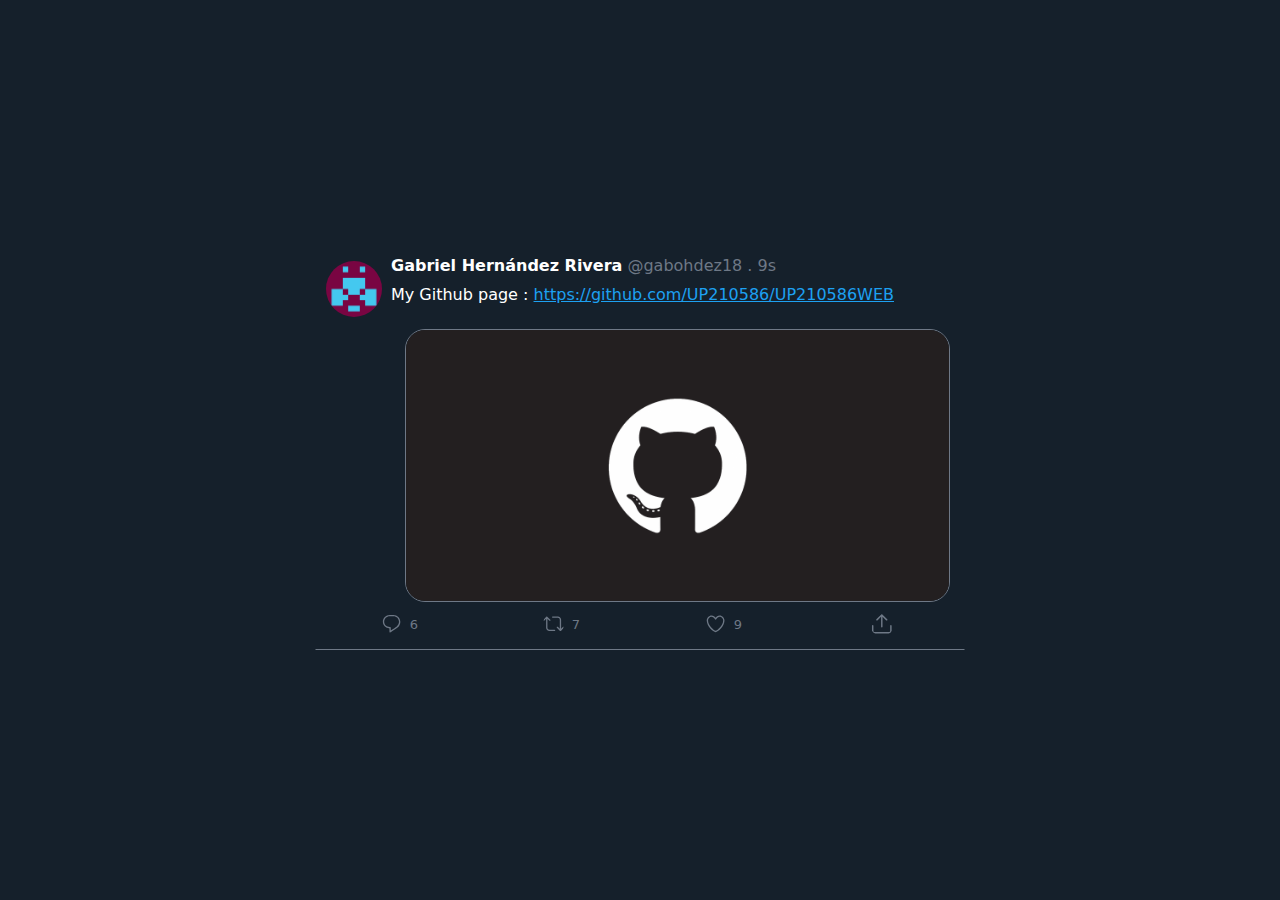
<file: clon-twitt/index.html>
<!--DOCTYPE html-->
<html lang="en">
<head>
    <meta charset="UTF-8">
    <meta name="viewport" content="width=device-width, initial-scale=1.0">
    <title>Clon Twitt</title>
    <link rel="shortcut icon" href="img/124021.png" type="image/x-icon">
</head>
<body>
    <link rel="stylesheet" href="style.css">
    <!--Div de Twitt-->
    <div class="container-twitt">
        <div class="container-body">
            <!--Avatar-->
            <div class="container-avatar">
                <!--Imagen de avatar-->
                <img src="img/avatar.png" alt="Imagen de avatar">
            </div>
            <div class="container-twitt-body">
                <!--Contenido de Twitt-->

                <div class="header">
                    <!--Texto-->
                    <p>
                        <span style="font-weight: bold;">Gabriel Hernández Rivera</span>
                        <span class="textGray"> @gabohdez18 . </span> 
                        <span class="textGray">9s</span>
                    </p>
                    <p>
                        My Github page : <a href="https://github.com/UP210586/UP210586WEB">https://github.com/UP210586/UP210586WEB</a>
                    </p>
                </div>
                <div class="body">
                    <!--Imágen-->
                    <img src="img/github.png" alt="Imagen del twitt">
                </div>
            </div>
        </div>
        <div class="container-icons">
            <!--Iconos-->
            <div class="icon">
                <!--Comentario-->
                <svg viewBox="0 0 24 24" aria-hidden="true">
                    <g>
                        <path
                            d="M14.046 2.242l-4.148-.01h-.002c-4.374 0-7.8 3.427-7.8 7.802 0 4.098 3.186 7.206 7.465 7.37v3.828c0 .108.044.286.12.403.142.225.384.347.632.347.138 0 .277-.038.402-.118.264-.168 6.473-4.14 8.088-5.506 1.902-1.61 3.04-3.97 3.043-6.312v-.017c-.006-4.367-3.43-7.787-7.8-7.788zm3.787 12.972c-1.134.96-4.862 3.405-6.772 4.643V16.67c0-.414-.335-.75-.75-.75h-.396c-3.66 0-6.318-2.476-6.318-5.886 0-3.534 2.768-6.302 6.3-6.302l4.147.01h.002c3.532 0 6.3 2.766 6.302 6.296-.003 1.91-.942 3.844-2.514 5.176z">
                        </path>
                    </g>
                </svg>
                <span class="textGray">6</span>
            </div>
            <div class="icon">
                <!--Reetwitt-->
                <svg viewBox="0 0 24 24" aria-hidden="true">
                    <g>
                        <path
                            d="M23.77 15.67c-.292-.293-.767-.293-1.06 0l-2.22 2.22V7.65c0-2.068-1.683-3.75-3.75-3.75h-5.85c-.414 0-.75.336-.75.75s.336.75.75.75h5.85c1.24 0 2.25 1.01 2.25 2.25v10.24l-2.22-2.22c-.293-.293-.768-.293-1.06 0s-.294.768 0 1.06l3.5 3.5c.145.147.337.22.53.22s.383-.072.53-.22l3.5-3.5c.294-.292.294-.767 0-1.06zm-10.66 3.28H7.26c-1.24 0-2.25-1.01-2.25-2.25V6.46l2.22 2.22c.148.147.34.22.532.22s.384-.073.53-.22c.293-.293.293-.768 0-1.06l-3.5-3.5c-.293-.294-.768-.294-1.06 0l-3.5 3.5c-.294.292-.294.767 0 1.06s.767.293 1.06 0l2.22-2.22V16.7c0 2.068 1.683 3.75 3.75 3.75h5.85c.414 0 .75-.336.75-.75s-.337-.75-.75-.75z">
                        </path>
                    </g>
                </svg>
                <span class="textGray">7</span>
            </div>
            <div class="icon">
                <!--Like-->
                <svg viewBox="0 0 24 24" aria-hidden="true">
                    <g>
                        <path
                            d="M12 21.638h-.014C9.403 21.59 1.95 14.856 1.95 8.478c0-3.064 2.525-5.754 5.403-5.754 2.29 0 3.83 1.58 4.646 2.73.814-1.148 2.354-2.73 4.645-2.73 2.88 0 5.404 2.69 5.404 5.755 0 6.376-7.454 13.11-10.037 13.157H12zM7.354 4.225c-2.08 0-3.903 1.988-3.903 4.255 0 5.74 7.034 11.596 8.55 11.658 1.518-.062 8.55-5.917 8.55-11.658 0-2.267-1.823-4.255-3.903-4.255-2.528 0-3.94 2.936-3.952 2.965-.23.562-1.156.562-1.387 0-.014-.03-1.425-2.965-3.954-2.965z">
                        </path>
                    </g>
                </svg>
                <span class="textGray">9</span>
            </div>
            <div class="icon">
                <!--Compartir-->
                <svg viewBox="0 0 24 24" aria-hidden="true">
                    <g>
                        <path
                            d="M17.53 7.47l-5-5c-.293-.293-.768-.293-1.06 0l-5 5c-.294.293-.294.768 0 1.06s.767.294 1.06 0l3.72-3.72V15c0 .414.336.75.75.75s.75-.336.75-.75V4.81l3.72 3.72c.146.147.338.22.53.22s.384-.072.53-.22c.293-.293.293-.767 0-1.06z">
                        </path>
                        <path
                            d="M19.708 21.944H4.292C3.028 21.944 2 20.916 2 19.652V14c0-.414.336-.75.75-.75s.75.336.75.75v5.652c0 .437.355.792.792.792h15.416c.437 0 .792-.355.792-.792V14c0-.414.336-.75.75-.75s.75.336.75.75v5.652c0 1.264-1.028 2.292-2.292 2.292z">
                        </path>
                    </g>
                </svg>
            </div>
        </div>

    </div>
</body>
</html>
</file>
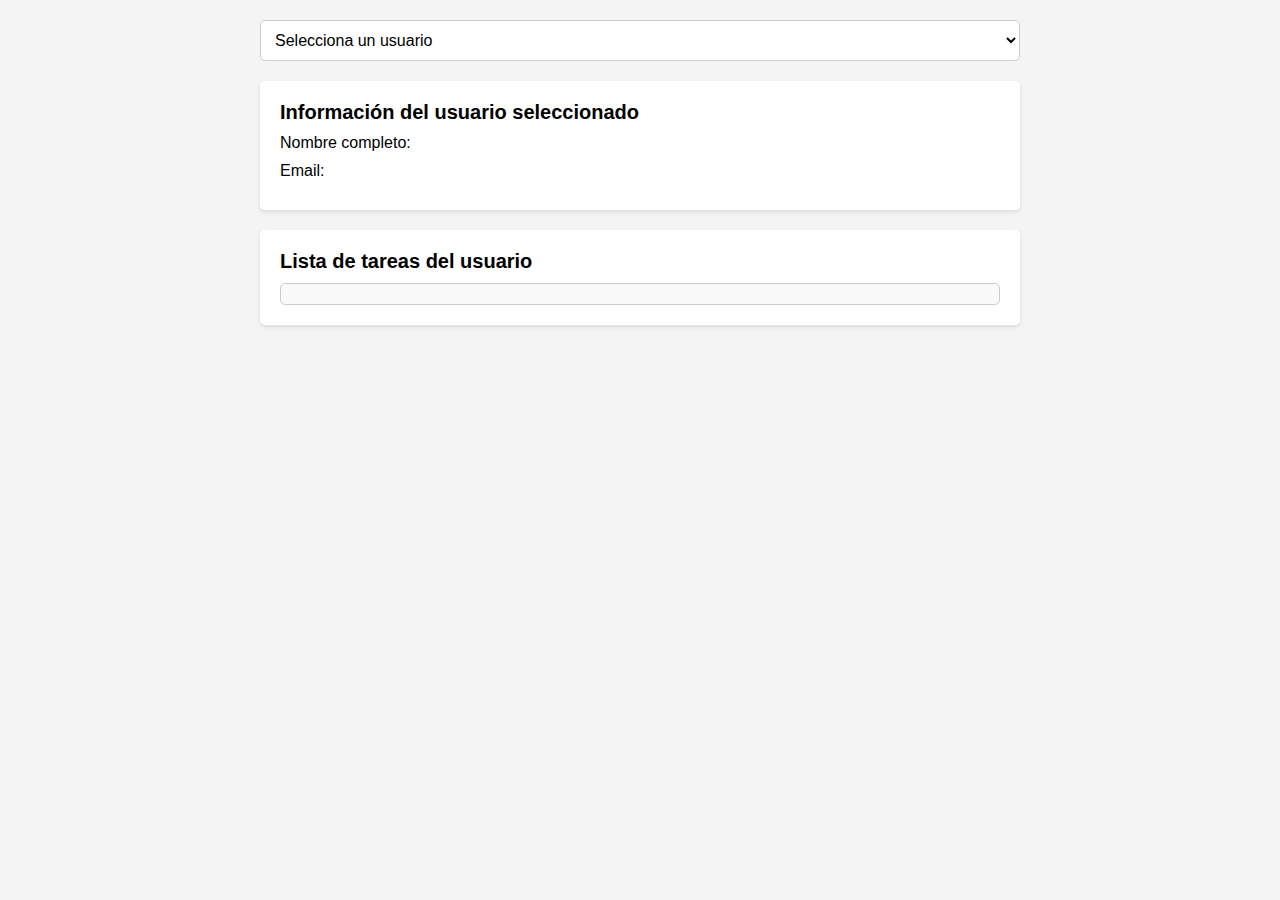
<file: practica-pagina-web/index.html>
<!DOCTYPE html>
<html lang="en">
  <head>
    <meta charset="UTF-8">
    <meta name="viewport" content="width=device-width, initial-scale=1.0">
    <title>Todo App</title>
    <link rel="stylesheet" href="assets/style.css">
  </head>
  <body>
    <main class="container">
      <section class="userselects">
          <select id="select-users">
            <option value="0">Selecciona un usuario</option>
            <option value="1">Gabriel</option>
            <option value="2">Antonio</option>
            <option value="3">Leonardo</option>
            <option value="4">Paulina</option>
            <option value="5">Mauricio</option>
            <option value="6">Lilia</option>
            <option value="7">Diego</option>
            <option value="8">Rodrigo</option>
            <option value="9">Alfonso</option>
            <option value="10">Francisco</option>

          </select>
      </section>
      <section class="user-container" id="user-container">
          <!-- Elemento de listas como se deben de ver las tareas -->
          <h3>Información del usuario seleccionado</h3>
          <ul>
            <li>Nombre completo: <span id="nombreusuario"></span></li>
            <li>Email: <span id="emailusuario"></span></li>
          </ul>
        </div>
      </section>
      <section class="task-container" id="task-container">
        <!-- Elemento de lista, para mostar las tareas -->
        <h3>Lista de tareas del usuario</h3>
        <div id="listatareas"></div>
      </section>
    </main>

    <script src="assets/app.js"></script>
  </body>
</html>
</file>
<file: clon-twitt/style.css>
:root{ 
    --primary-color-grey: #6e7886;
    --primary-color-grey-50: rgba(110, 120, 134,0.1);

    --color-icon-comentario: rgb(29,161,242);
    --color-icon-comentario-50: rgba(29,161,242,0.4);

    --color-icon-retwitt: rgb(24,176,95);
    --color-icon-retwitt-50: rgba(24,176,95,0.4);

    --color-icon-like: rgb(224,36,94);
    --color-icon-like-50: rgba(224,36,94,0.4);

    --color-icon-compartir: rgb(30,148,221);
    --color-icon-compartir-50: rgba(30,148,221,0.4);
}

*{
    background-color:#15202B;
    color:white;

    box-sizing: border-box;
    padding: 0;
    margin: 0;
    font-family: system-ui, -apple-system, BlinkMacSystemFont, 'Segoe UI', Roboto, Oxygen, Ubuntu, Cantarell, 'Open Sans', 'Helvetica Neue', sans-serif;
}

a{
    color:rgb(29, 161, 242);
}

img,svg{
    max-width: 100%;
    max-height:  auto;
    border-radius: 50%;
}

body{
    display: flex;
    height:100vh;
    justify-content: center;
    align-items: center;
}

.container-twitt{
    border: solid 0.5px;
    border-color: transparent transparent var(--primary-color-grey) transparent;
    width: 650px;
    height: 400px;
    display:grid;
    grid-template-columns: 1fr;
    grid-template-rows: 1fr 40px;

}
.container-twitt *{
    background-color: transparent;
}

.container-twitt:hover { 
    background-color: var(--primary-color-grey-50);
    transition-duration: 0.5s;
    border-radius: 10px;
    
}

.container-body{
    grid-column: 1/2;
    grid-row: 1/2;
    display: grid;
    grid-template-columns: 75px 1fr;

}

.container-avatar img{
    width: 75%;
    border-radius: 50%;
    margin: 10px;
}

.container-twitt-body 
.header 
p{
    padding: 5px 0px;
}

.container-twitt-body
.body
img {
    width: 95%;
    border-radius: 20px;
    border: solid 0.5px var(--primary-color-grey);

}
.container-twitt-body
.body {
    display: flex;
    padding-top: 20px;
    justify-content: center;
    align-items: center;
}

.textGray {
    color: var(--primary-color-grey);
}

.container-icons{
    grid-column: 1/2;
    grid-row: 2/3;    
    display: flex;
    justify-content: space-around;


}

.container-icons:first-child {
    background-color: red;

}

/* Comentario */

.container-icons .icon:nth-child(1):hover svg,
.container-icons .icon:nth-child(1):hover span{
    transition-duration: 300ms;
}

.container-icons .icon:nth-child(1):hover svg{
    background-color: var(--color-icon-comentario-50);
    fill: var(--color-icon-comentario);
    
}

.container-icons .icon:nth-child(1):hover span {
    color: var(--color-icon-comentario);
}

/* Retwitt */

.container-icons .icon:nth-child(2):hover svg,
.container-icons .icon:nth-child(2):hover span{
    transition-duration: 300ms;
}

.container-icons .icon:nth-child(2):hover svg{
    background-color: var(--color-icon-retwitt-50);
    fill: var(--color-icon-retwitt);
    
}

.container-icons .icon:nth-child(2):hover span {
    color: var(--color-icon-retwitt);
}

/* Like */

.container-icons .icon:nth-child(3):hover svg,
.container-icons .icon:nth-child(3):hover span{
    transition-duration: 300ms;
}

.container-icons .icon:nth-child(3):hover svg{
    background-color: var(--color-icon-like-50);
    fill: var(--color-icon-like);
    
}

.container-icons .icon:nth-child(3):hover span {
    color: var(--color-icon-like);
}

/* Compartir */

.container-icons .icon:nth-child(4):hover svg{
    background-color: var(--color-icon-compartir-50);
    fill: var(--color-icon-compartir);
    transition-duration:300ms;  
}

.icon {
    width: 42px;
    height: 30px;
    display: flex;
    justify-content: center;
    align-items: center;
}

.icon svg,
.icon span {
    color: var(--primary-color-grey);
    fill: var(--primary-color-grey);
}

.icon  svg {
    width: 80%;
    padding: 5px;
    margin-right: 2.5px;

}

.icon span{
    font-size: small;
}
</file>
<file: practica-pagina-web/assets/style.css>
* {
    box-sizing: border-box;
    margin: 0;
    padding: 0;
  }
  
  body {
    font-family: Arial, sans-serif;
    background-color: #f4f4f4;
  }
  
  .container {
    max-width: 800px;
    margin: 0 auto;
    padding: 20px;
  }
  
  .userselects {
    margin-bottom: 20px;
  }
  
  #select-users {
    width: 100%;
    padding: 10px;
    font-size: 16px;
    border: 1px solid #ccc;
    border-radius: 5px;
    background-color: #fff;
    outline: none;
  }
  
  .user-container, .task-container {
    background-color: #fff;
    padding: 20px;
    border-radius: 5px;
    box-shadow: 0 2px 4px rgba(0, 0, 0, 0.1);
    margin-bottom: 20px;
  }
  
  .user-container h3, .task-container h3 {
    font-size: 20px;
    margin-bottom: 10px;
  }
  
  ul {
    list-style-type: none;
    padding: 0;
  }
  
  li {
    margin-bottom: 10px;
  }
  
  span {
    font-weight: bold;
    color: #333;
  }
  
  #listatareas {
    padding: 10px;
    border: 1px solid #ccc;
    border-radius: 5px;
    background-color: #f9f9f9;
  }
  
  .task-item {
    padding: 5px;
    margin-bottom: 5px;
    background-color: #ebebeb;
    border-radius: 3px;
  }
</file>
